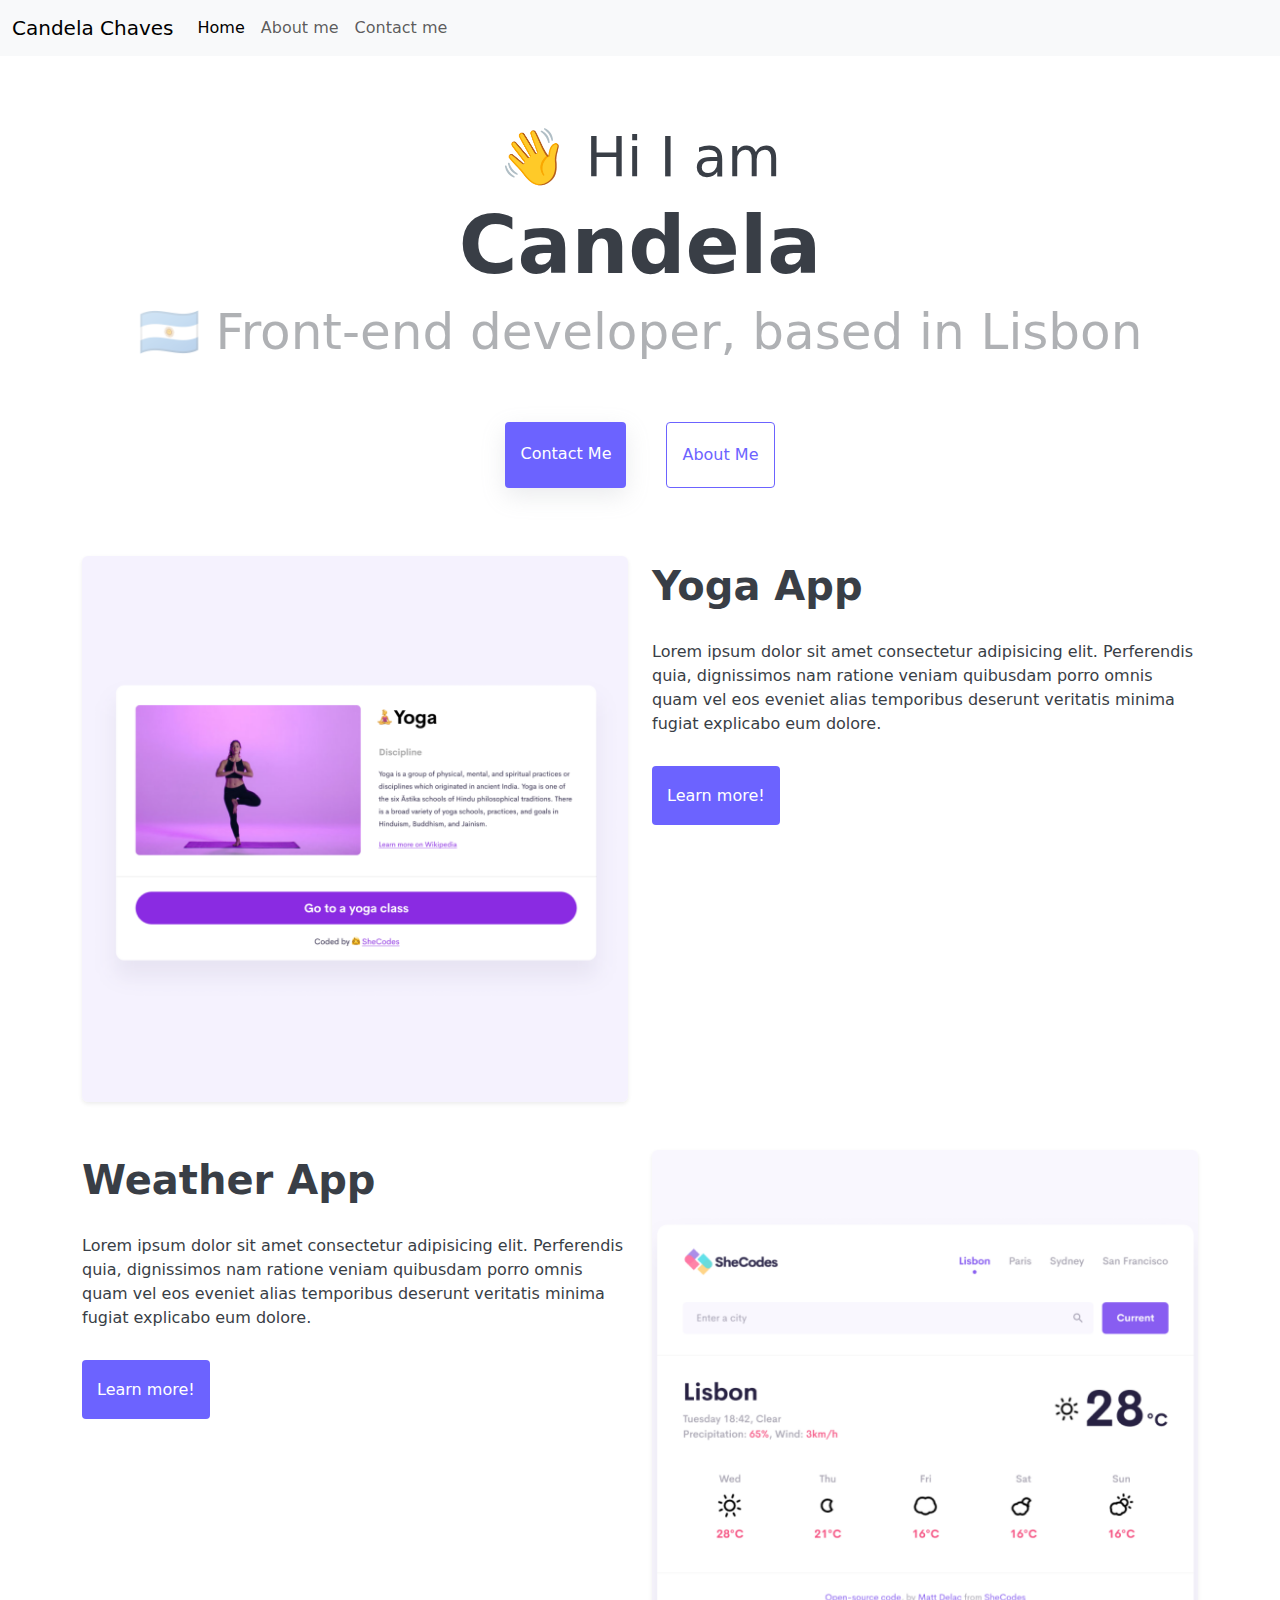
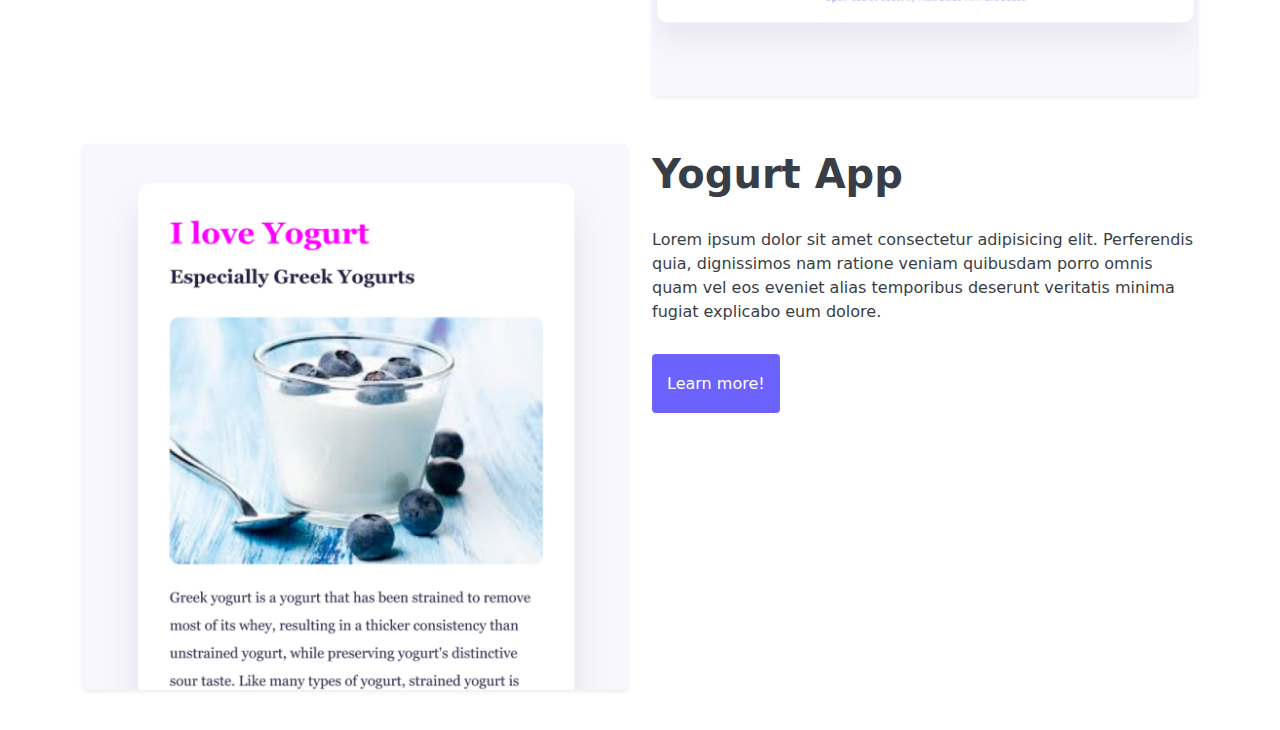
<file: index.html>
<!DOCTYPE html>
<html lang="en">
  <head>
    <meta charset="UTF-8" />
    <meta http-equiv="X-UA-Compatible" content="IE=edge" />
    <meta name="viewport" content="width=device-width, initial-scale=1.0" />
    <meta name="description" content="Candela is a front-end developer based in Europe, check out his projects and contact him for job inquiries">
 <title>Front-end Developer: Candela Chaves</title>
 
    <link
      href="https://cdn.jsdelivr.net/npm/bootstrap@5.3.3/dist/css/bootstrap.min.css"
      rel="stylesheet"
      integrity="sha384-QWTKZyjpPEjISv5WaRU9OFeRpok6YctnYmDr5pNlyT2bRjXh0JMhjY6hW+ALEwIH"
      crossorigin="anonymous"
    />
    <script
      src="https://cdn.jsdelivr.net/npm/bootstrap@5.3.3/dist/js/bootstrap.bundle.min.js"
      integrity="sha384-YvpcrYf0tY3lHB60NNkmXc5s9fDVZLESaAA55NDzOxhy9GkcIdslK1eN7N6jIeHz"
      crossorigin="anonymous"
    ></script>
   
    <link rel="stylesheet" href="/style.css" />
  </head>
  
  <body>

    <nav class="navbar navbar-expand-lg bg-body-tertiary mb-5">
      <div class="container-fluid">
        <a class="navbar-brand" href="#">Candela Chaves</a>
        <button class="navbar-toggler" type="button" data-bs-toggle="collapse" data-bs-target="#navbarNav" aria-controls="navbarNav" aria-expanded="false" aria-label="Toggle navigation">
          <span class="navbar-toggler-icon"></span>
        </button>
        <div class="collapse navbar-collapse" id="navbarNav">
          <ul class="navbar-nav">
            <li class="nav-item">
              <a class="nav-link active" aria-current="page" href="https://6848tn.csb.app/index.html#">Home</a>
            </li>
            <li class="nav-item">
              <a class="nav-link" href="https://6848tn.csb.app/about.html">About me</a>
            </li>
            <li class="nav-item">
              <a class="nav-link" href="https://6848tn.csb.app/about.html#contact">Contact me</a>
            </li>
            
          </ul>
        </div>
      </div>
    </nav>
    <div class="wrapper">
      
    <header>
    <h3>👋 Hi I am</h3>
    <h2>Candela</h2>
    <h1>🇦🇷 Front-end developer, based in Lisbon</h1>
    </header>
    
    <div class="navigation-links">
      <a href="/about.html#contact"  title="Contact me" class="contact-link d-md-block">Contact me</a>
      <a href="/about.html" title="Know more about me" class="about-link d-md-block">About me</a>
    </div>
    

<div class="container">      
  <div class="row mt-5">
        <div class="col-md-6 ">
          <img src="/images/yoga.png" alt="Yoga project" class="img-fluid d-none d-md-block rounded shadow-sm" alt/>  
        </div>

          <div class="col-md-6">
            <div class="fs-1 fw-bold ">Yoga App</div>
          </br>
            <div class="fs-6"> Lorem ipsum dolor sit amet consectetur adipisicing elit. Perferendis quia, dignissimos nam ratione veniam quibusdam porro omnis quam vel eos eveniet alias temporibus deserunt veritatis minima fugiat explicabo eum dolore.
            </div>
          <div class="mt-5">
          <a href="#" class="index-project-button" title="Yoga project"> Learn more!</a>

          </div>
        </div>
</div>
      <div class="row mt-5 ">
      

          <div class="col-md-6">
            <div class="fs-1 fw-bold">Weather App</div>
          </br>
            <div class="fs-6"> Lorem ipsum dolor sit amet consectetur adipisicing elit. Perferendis quia, dignissimos nam ratione veniam quibusdam porro omnis quam vel eos eveniet alias temporibus deserunt veritatis minima fugiat explicabo eum dolore.
            </div>
          <div class="mt-5">
          <a href="#" class="index-project-button" title="Weather project"> Learn more!</a>
</div>  
          </div>
          <div class="col-md-6 ">
            <img src="images/weather.png" alt="weather project" class="img-fluid d-none d-md-block rounded shadow-sm"/>  
          </div>
        </div>

      <div class="row mt-5">
        <div class=" col-md-6 ">
          <img src="images/yogurt.png" alt="yogurt project" class=" img-fluid d-none d-md-block rounded shadow-sm"/>  
        </div>

          <div class="col-md-6">
            <div class="fs-1 fw-bold ">Yogurt App</div>
          </br>
            <div class="fs-6"> Lorem ipsum dolor sit amet consectetur adipisicing elit. Perferendis quia, dignissimos nam ratione veniam quibusdam porro omnis quam vel eos eveniet alias temporibus deserunt veritatis minima fugiat explicabo eum dolore.
            </div>
          <div class="mt-5">
          <a href="#" class="index-project-button" title="Yogurt project"> Learn more!</a>
</div>
        </div>
        </div>
      </div>
    </div>
  </body>
</html>
</file>
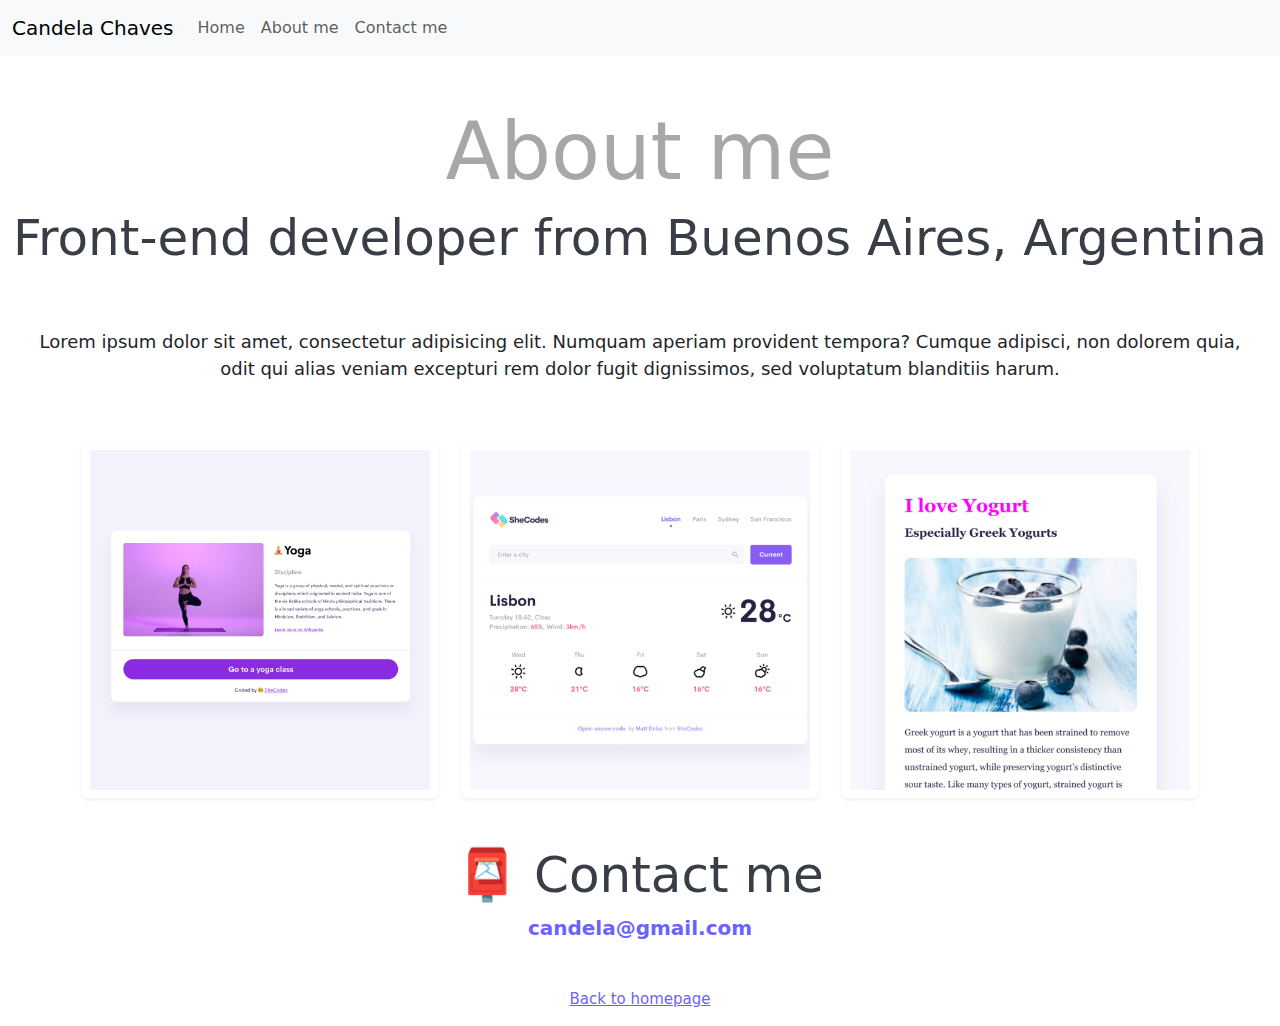
<file: about.html>
<!DOCTYPE html>
<html lang="en">
  <head>
    <meta charset="UTF-8" />
    <meta http-equiv="X-UA-Compatible" content="IE=edge" />
    <meta name="viewport" content="width=device-width, initial-scale=1.0" />
    <meta
      name="description"
      content="About Candela Chaves, a front-end developer based in Europe"
    />
    <title>About me - Candela Chaves</title>
    <link
      href="https://cdn.jsdelivr.net/npm/bootstrap@5.3.3/dist/css/bootstrap.min.css"
      rel="stylesheet"
      integrity="sha384-QWTKZyjpPEjISv5WaRU9OFeRpok6YctnYmDr5pNlyT2bRjXh0JMhjY6hW+ALEwIH"
      crossorigin="anonymous"
    />
    <script
      src="https://cdn.jsdelivr.net/npm/bootstrap@5.3.3/dist/js/bootstrap.bundle.min.js"
      integrity="sha384-YvpcrYf0tY3lHB60NNkmXc5s9fDVZLESaAA55NDzOxhy9GkcIdslK1eN7N6jIeHz"
      crossorigin="anonymous"
    ></script>
    <link rel="stylesheet" href="/style.css" />
    <title>About Candela</title>
  </head>
  <body>
    <nav class="navbar navbar-expand-lg bg-body-tertiary mb-5">
      <div class="container-fluid">
        <a class="navbar-brand" href="#">Candela Chaves</a>
        <button
          class="navbar-toggler"
          type="button"
          data-bs-toggle="collapse"
          data-bs-target="#navbarNav"
          aria-controls="navbarNav"
          aria-expanded="false"
          aria-label="Toggle navigation"
        >
          <span class="navbar-toggler-icon"></span>
        </button>
        <div class="collapse navbar-collapse" id="navbarNav">
          <ul class="navbar-nav">
            <li class="nav-item">
              <a
                class="nav-link"
                aria-current="page"
                href="https://6848tn.csb.app/index.html#"
                >Home</a
              >
            </li>
            <li class="nav-item active">
              <a class="nav-link" href="https://6848tn.csb.app/about.html"
                >About me</a
              >
            </li>
            <li class="nav-item">
              <a
                class="nav-link"
                href="https://6848tn.csb.app/about.html#contact"
                >Contact me</a
              >
            </li>
          </ul>
        </div>
      </div>
    </nav>

    <header>
      <h1 class="h1-about">About me</h1>
      <h3 class="h3-about">Front-end developer from Buenos Aires, Argentina</h3>
    </header>
    <div class="about-paragraphs">
      <p>
        Lorem ipsum dolor sit amet, consectetur adipisicing elit. Numquam
        aperiam provident tempora? Cumque adipisci, non dolorem quia, odit qui
        alias veniam excepturi rem dolor fugit dignissimos, sed voluptatum
        blanditiis harum.
      </p>
    </div>
    <div class="container">
      <div class="row mb-3">
        <div class="col-md-4">
          <img
            src="/images/yoga.png"
            class="yoga-image img-fluid p-2 mb-4 rounded shadow-sm"
          />
        </div>
        <div class="col-md-4">
          <img
            src="/images/weather.png"
            class="img-fluid p-2 mb-4 rounded shadow-sm"
          />
        </div>
        <div class="col-md-4">
          <img
            src="/images/yogurt.png"
            class="img-fluid p-2 mb-4 rounded shadow-sm"
          />
        </div>
      </div>
    </div>
    <footer>
      <div class="footer-contact">📮 Contact me</div>
      <a href="mailto:candela@gmail.com" class="footer-email">
        candela@gmail.com
        <br />
        <br />
        <a href="/" class="homepage-link">Back to homepage</a>
      </a>
    </footer>
  </body>
</html>
</file>
<file: style.css>
:root {
  --primary-color: #6c63ff;
  --secondary-color: #f5f2fe;
  --main-font-color: #393e46;
  --box-shadow: rgba(149, 157, 165, 0.2) 0px 8px 24px;
}

.wrapper {
  color: var(--main-font-color);
  margin: 0px 20px 20px 20px;
  padding: 20px;
}

header {
  text-align: center;
  margin: 0;
}

h1 {
  font-size: 3.125rem;
  opacity: 0.4;
}

h2 {
  font-size: 5rem;
  font-weight: bold;
}

h3 {
  font-size: 3.4375rem;
}

.navigation-links {
  display: flex;
  margin-top: 40px;
  justify-content: center;
}

.navigation-links a {
  border-radius: 4px;
  padding: 20px 15px;
  text-decoration: none;
  text-transform: capitalize;
  margin: 20px;
}

.contact-link {
  background: var(--primary-color);
  box-shadow: var(--box-shadow);
  color: white;
}

.about-link {
  color: var(--primary-color);
  border: 1px solid var(--primary-color);
}

.index-project-button {
  background-color: #6c63ff;
  color: white;
  text-decoration: none;
  padding: 20px 15px;
  border-radius: 4px;
}

.homepage-link {
  color: var(--primary-color);
  text-align: center;
  display: block;
  margin: 15px;
  font-size: 15px;
}

.h1-about {
  font-size: 5rem;
}
.h3-about {
  font-size: 3.125rem;
  color: var(--main-font-color);
}

.about-paragraphs {
  display: flex;
  margin: 30px 0;
  padding: 20px;
  border-radius: 4px;
  font-size: 18px;
  line-height: 1.5;
  text-align: center;
}

.about-paragraphs p {
  margin: 10px;
}

.footer-contact {
  text-align: center;
  font-size: 50px;
  color: var(--main-font-color);
}

.footer-email {
  display: flex;
  justify-content: center;
  color: var(--primary-color);
  font-size: 20px;
  font-weight: bold;
  text-decoration: none;
}

.footer-email:hover {
  text-decoration: underline;
}

@media (max-width: 800px) {
  .body,
  html {
    font-size: 12px;
  }

  .container {
    text-align: center;
  }
}
</file>
